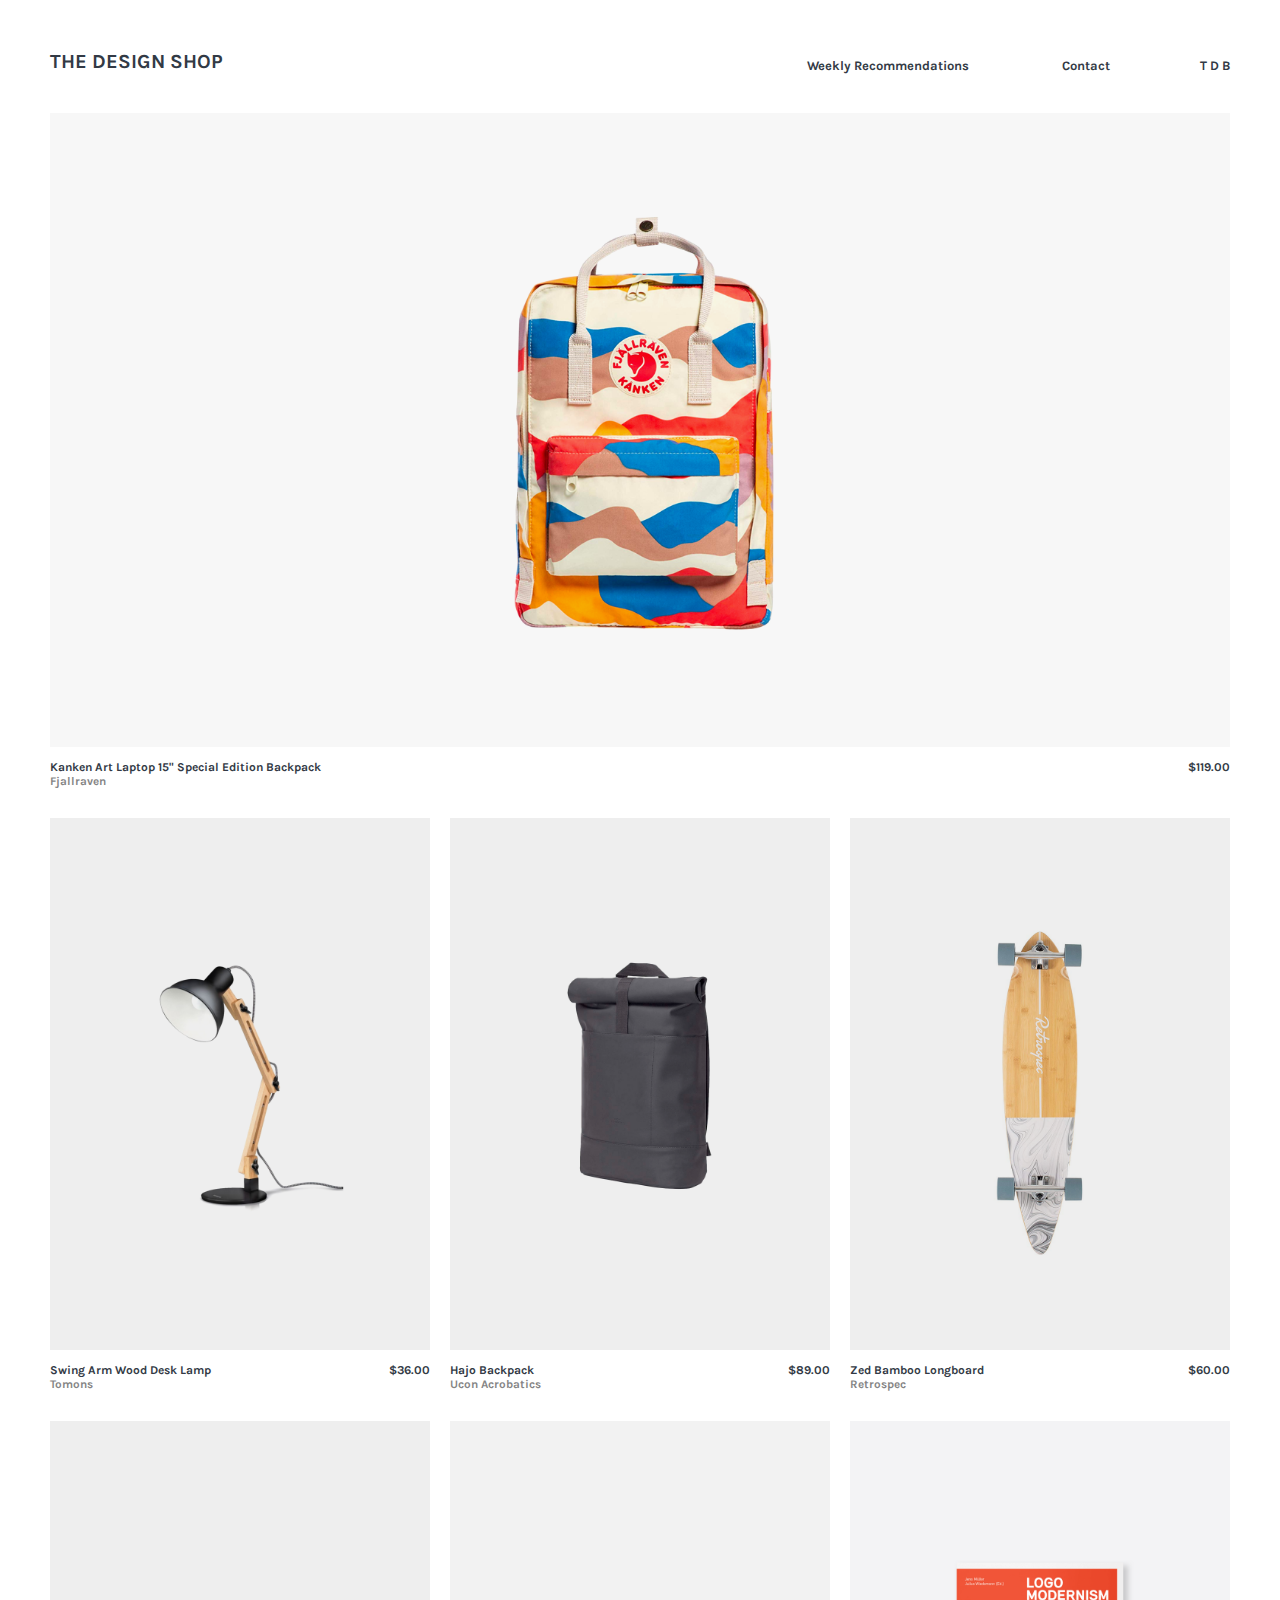
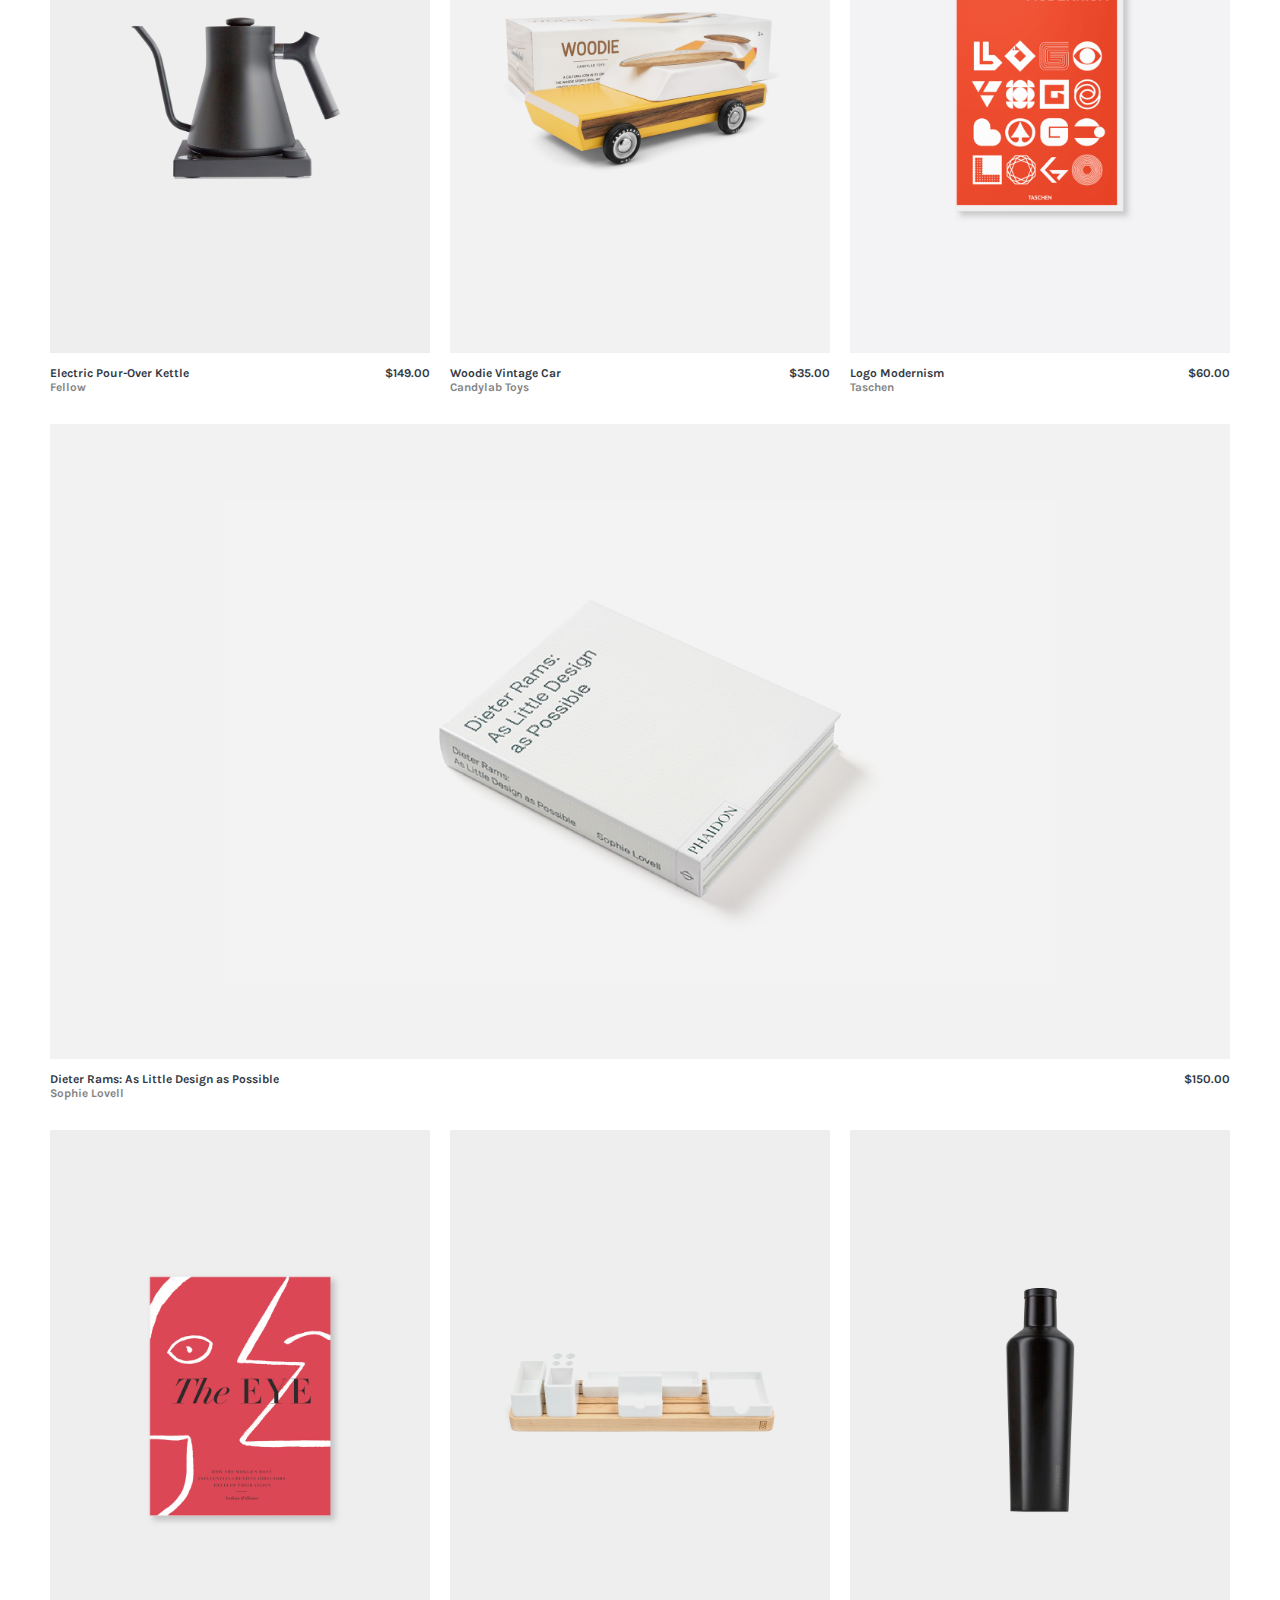
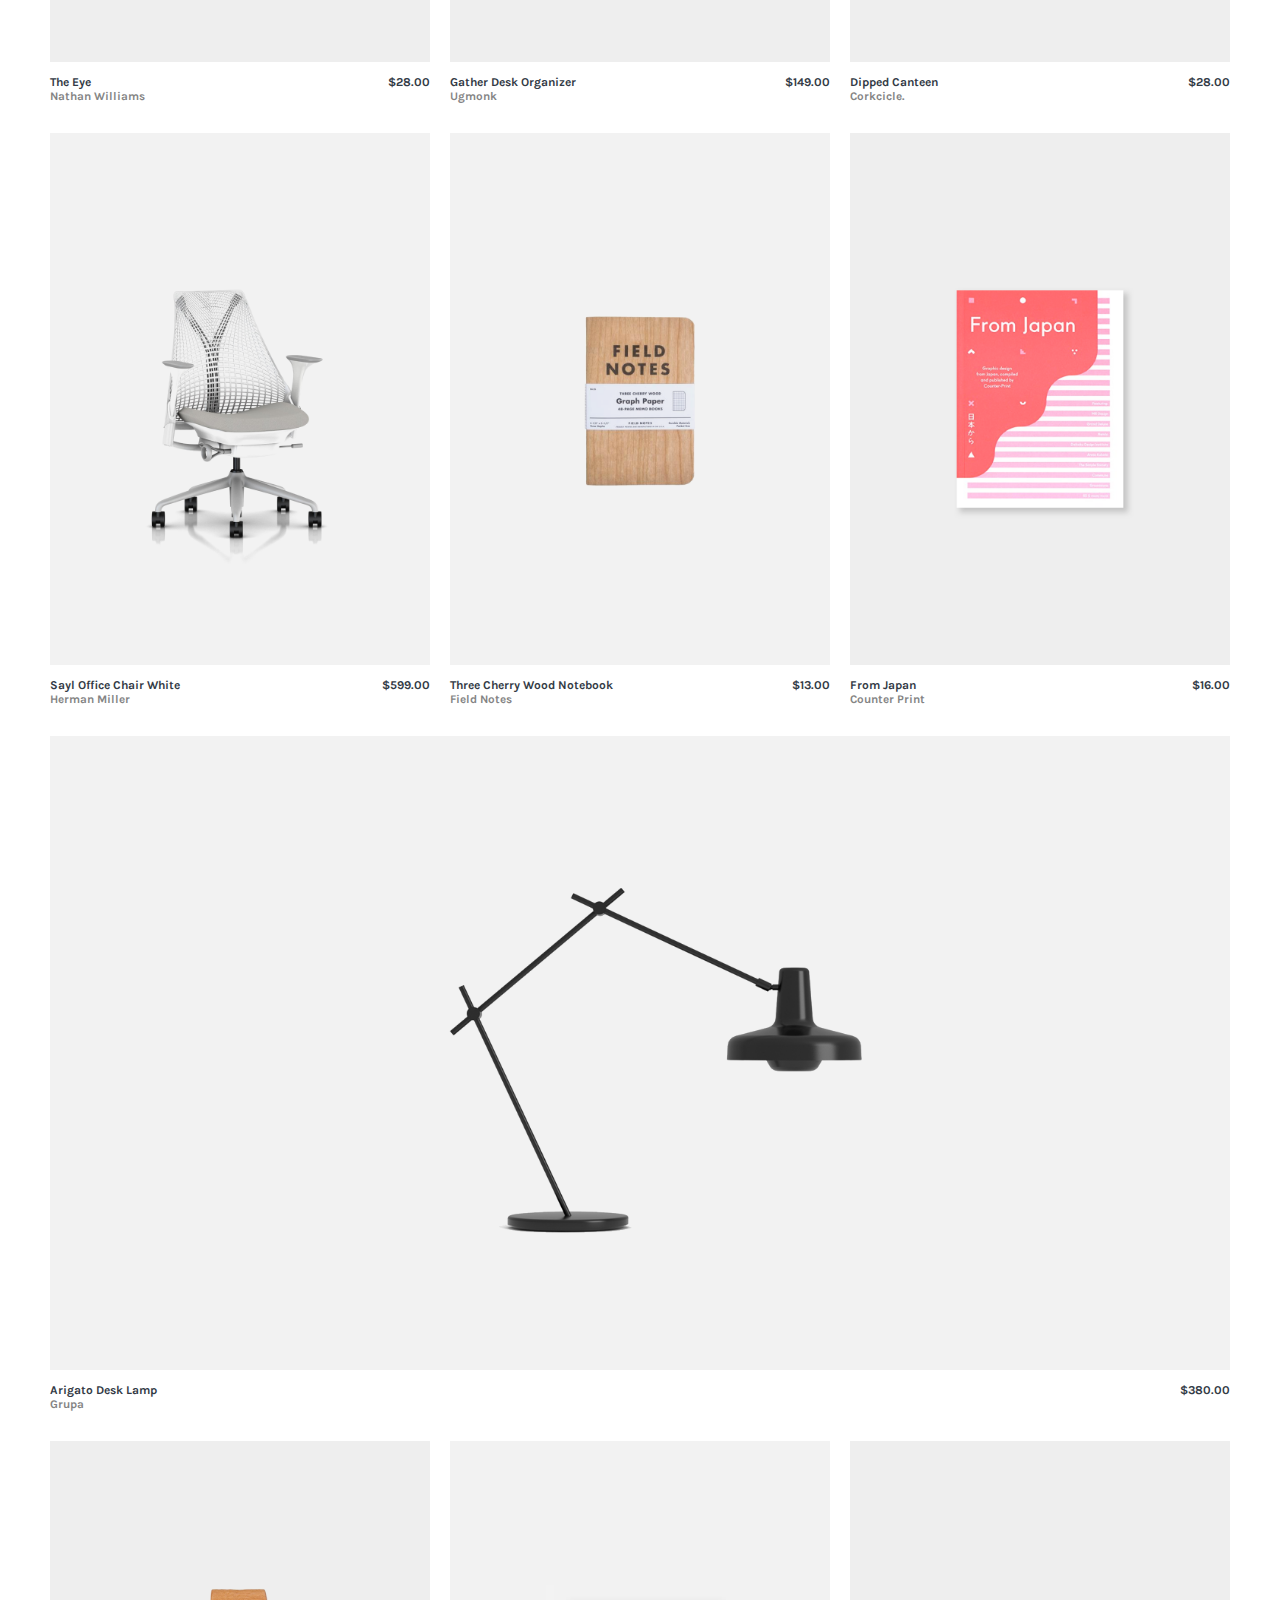
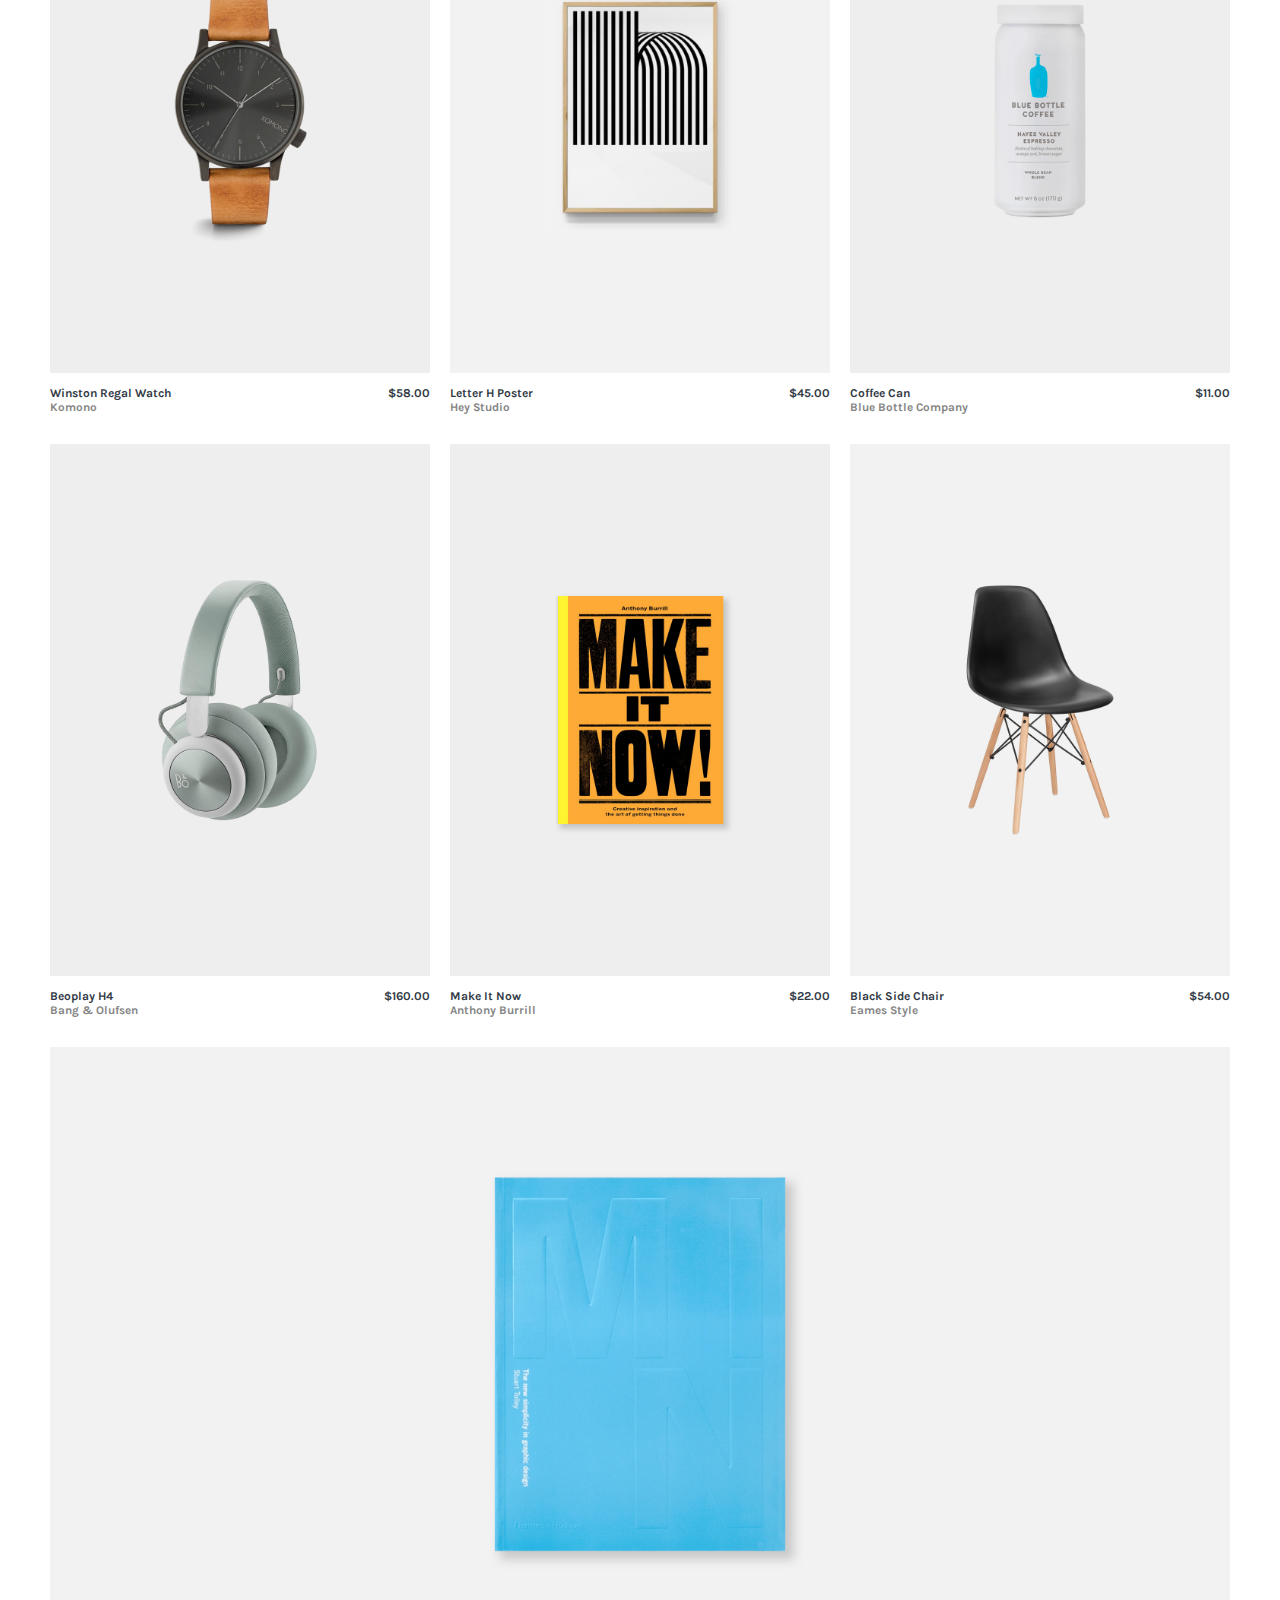
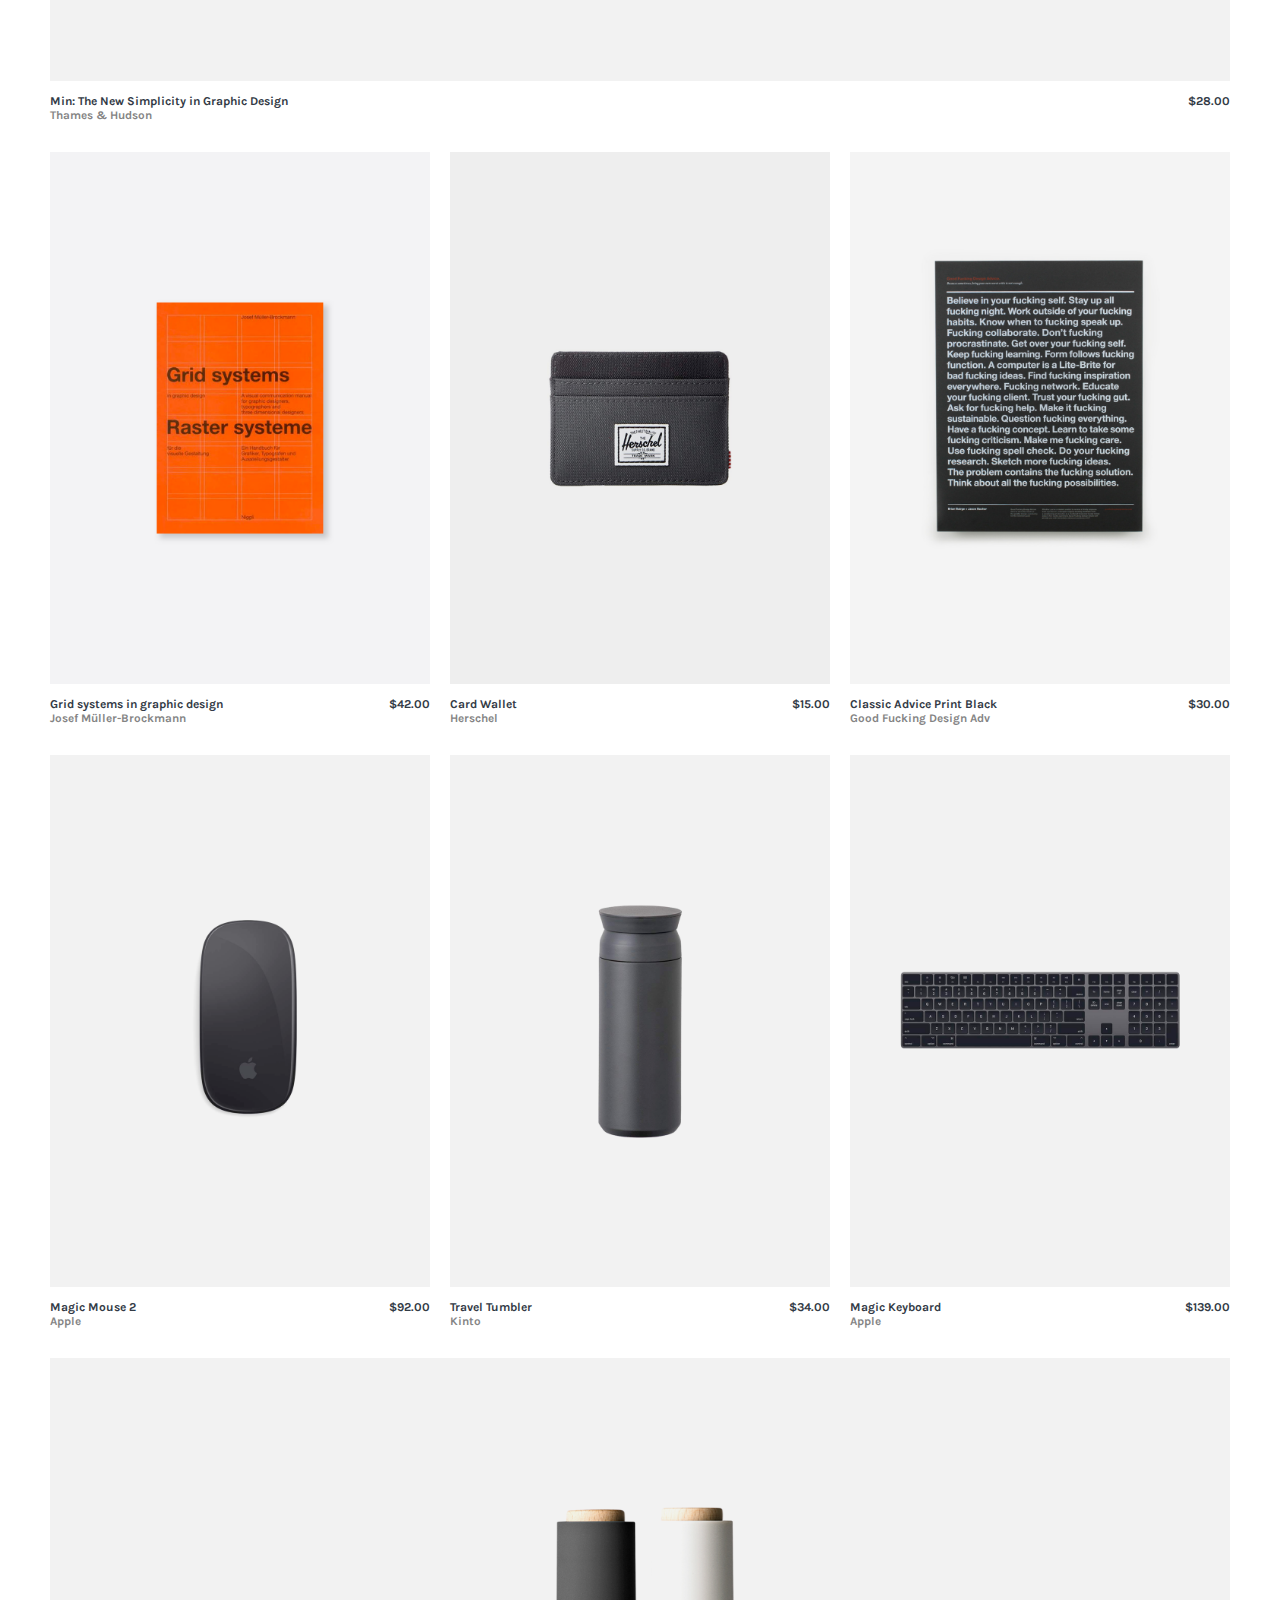
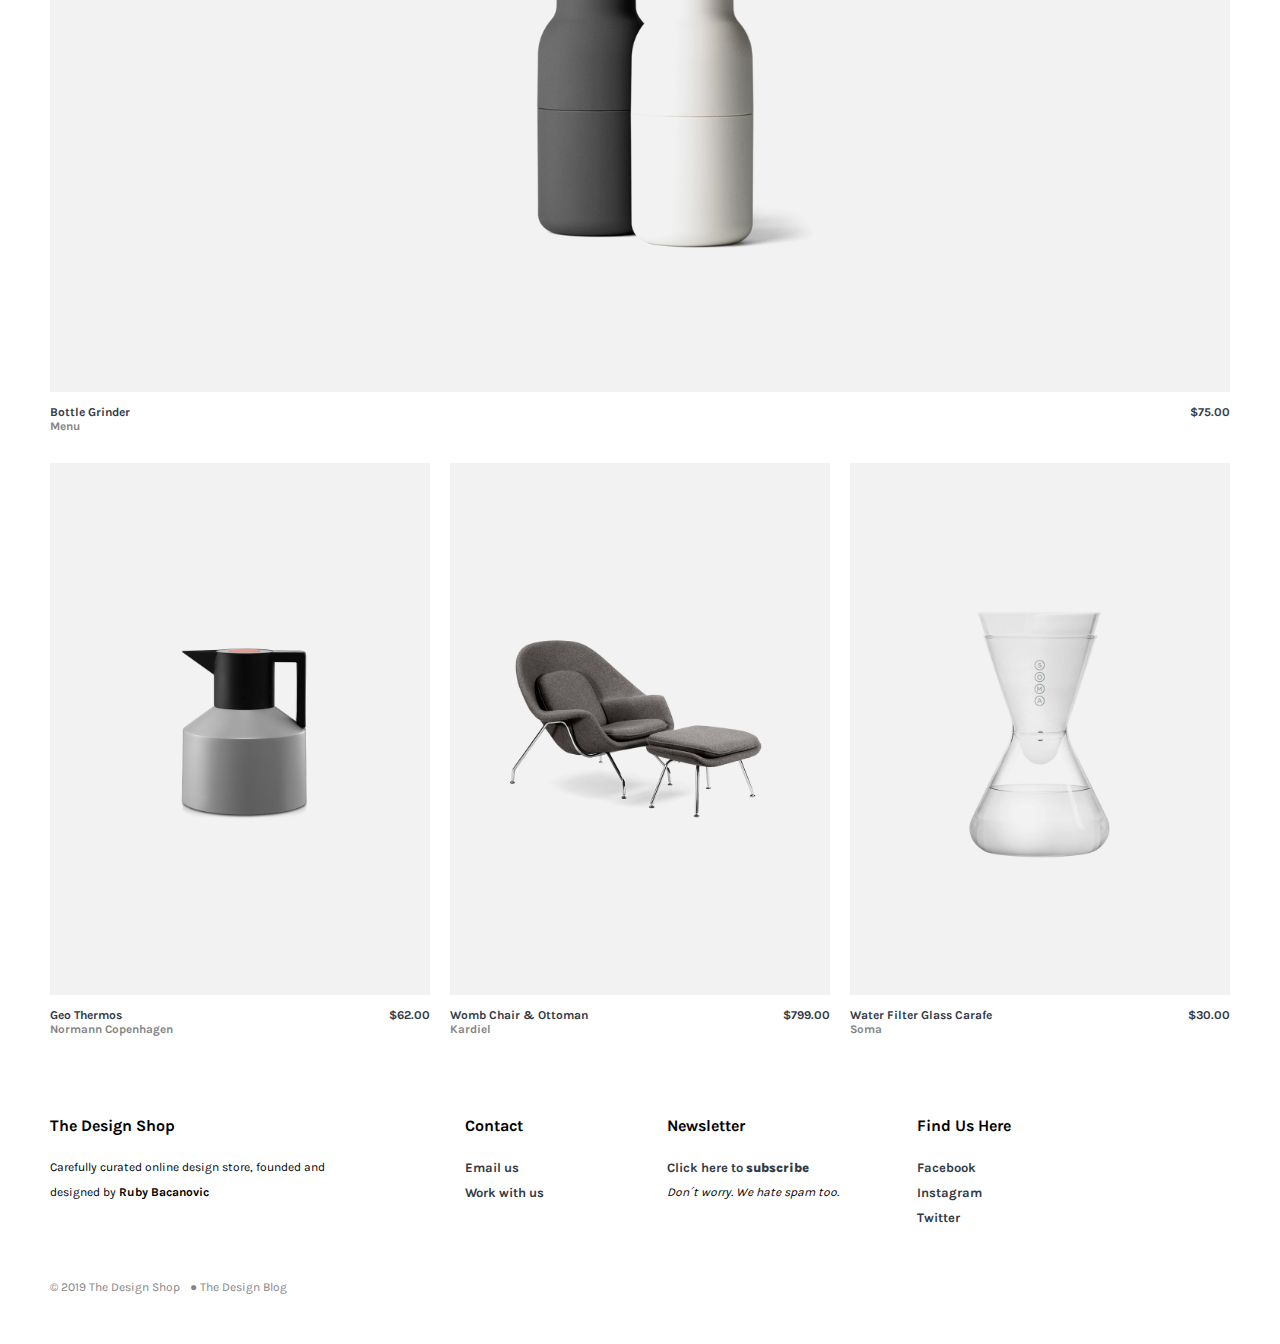
<file: index.html>
<!DOCTYPE html>
<html lang="de">
<head>
    <meta charset="UTF-8">
    <meta http-equiv="X-UA-Compatible" content="IE=edge">
    <meta name="viewport" content="width=device-width, initial-scale=1.0">
    <title>The Design Shop</title>
    <link rel="stylesheet" href="./assets/css/style.css">
</head>
<body>
    <div class="wrapper1">
    <header>
        <nav>
            <a href="#">THE DESIGN SHOP</a>
            <div class="burger">
                <div></div>
                <div></div>
                <div></div>
            </div>
            <div class="nav">
                    <a href="#">Weekly Recommendations</a>
                    <a href="#">Contact</a>
                    <a href="#">T D B</a>
            </div>
        </nav>
    </header>
    
    <main>
        <article class="one-img">
            <div class="bg">
                <a href="https://amzn.to/32MmHgL"><img src="./assets/img/1.png" alt="Special Edition Backpack"></a>
            </div>
            <div>
                <h2>Kanken Art Laptop 15" Special Edition Backpack</h2>
                <h2>$119.00</h2>
            </div>
            <h3>Fjallraven</h3>
        </article>
        <article>
            <div class="bg">
                <a href="https://amzn.to/2WX7vtD"><img src="./assets/img/d2.png" alt="Wood Desk Lamp"></a>
            </div>
            <div>
                <h2>Swing Arm Wood Desk Lamp</h2>
                <h2>$36.00</h2>
            </div>
            <h3>Tomons</h3>
        </article>
        <article>
            <div class="bg">
                <a href="https://amzn.to/2I3WvXM"><img src="./assets/img/u6.png" alt="Hajo Backpack"></a>
            </div>
            <div>
                <h2>Hajo Backpack</h2>
                <h2>$89.00</h2>
            </div>
            <h3>Ucon Acrobatics</h3>
        </article>
        <article>
            <div class="bg">
                <a href="https://amzn.to/2YX3043"><img src="./assets/img/u10.png" alt="Longboard"></a>
            </div>
            <div>
                <h2>Zed Bamboo Longboard</h2>
                <h2>$60.00</h2>
            </div>
            <h3>Retrospec</h3>
        </article>
        <article>
            <div class="bg">
                <a href="https://amzn.to/2KfP3ee"><img src="./assets/img/u9.png" alt="Pour-Over Kettle"></a>
            </div>
            <div>
                <h2>Electric Pour-Over Kettle</h2>
                <h2>$149.00</h2>
            </div>
            <h3>Fellow</h3>
        </article>
        <article>
            <div class="bg">
                <a href="https://amzn.to/2FYB3zT"><img src="./assets/img/h17.png" alt="Vintage Car"></a>
            </div>
            <div>
                <h2>Woodie Vintage Car</h2>
                <h2>$35.00</h2>
            </div>
            <h3>Candylab Toys</h3>
        </article>
        <article>
            <div class="bg">
                <a href="https://www.bookdepository.com/Logo-Modernism-Jens-Muller-R-Roger-Remington/9783836545303/?a_aid=1991"><img src="./assets/img/c3.png" alt="Logo Modernism"></a>
            </div>
            <div>
                <h2>Logo Modernism</h2>
                <h2>$60.00</h2>
            </div>
            <h3>Taschen</h3>
        </article>
        <article class="one-img">
            <div class="bg">
                <a href="https://amzn.to/2YQLnCV"><img src="./assets/img/d7.png" alt="Little Design"></a>
            </div>
            <div>
                <h2>Dieter Rams: As Little Design as Possible</h2>
                <h2>$150.00</h2>
            </div>
            <h3>Sophie Lovell</h3>
        </article>
        <article>
            <div class="bg">
                <a href="https://amzn.to/2I3lbQ7"><img src="./assets/img/c6.png" alt="The Eye"></a>
            </div>
            <div>
                <h2>The Eye</h2>
                <h2>$28.00</h2>
            </div>
            <h3>Nathan Williams</h3>
        </article>
        <article>
            <div class="bg">
                <a href="https://amzn.to/2IifSvA"><img src="./assets/img/h13.png" alt="Desk Organizer"></a>
            </div>
            <div>
                <h2>Gather Desk Organizer</h2>
                <h2>$149.00</h2>
            </div>
            <h3>Ugmonk</h3>
        </article>
        <article>
            <div class="bg">
                <a href="https://amzn.to/2G84CiT"><img src="./assets/img/h8.png" alt="Dipped Canteen"></a>
            </div>
            <div>
                <h2>Dipped Canteen</h2>
                <h2>$28.00</h2>
            </div>
            <h3>Corkcicle.</h3>
        </article>
        <article>
            <div class="bg">
                <a href="https://amzn.to/2YWPz3N"><img src="./assets/img/h2.png" alt="Office Chair"></a>
            </div>
            <div>
                <h2>Sayl Office Chair White</h2>
                <h2>$599.00</h2>
            </div>
            <h3>Herman Miller</h3>
        </article>
        <article>
            <div class="bg">
                <a href="https://amzn.to/2KhwTsz"><img src="./assets/img/d5.png" alt="Wood Notebook"></a>
            </div>
            <div>
                <h2>Three Cherry Wood Notebook</h2>
                <h2>$13.00</h2>
            </div>
            <h3>Field Notes</h3>
        </article>
        <article>
            <div class="bg">
                <a href="https://www.bookdepository.com/From-Japan/9780957081659?a_aid=1991"><img src="./assets/img/c5.png" alt="From Japan"></a>
            </div>
            <div>
                <h2>From Japan</h2>
                <h2>$16.00</h2>
            </div>
            <h3>Counter Print</h3>
        </article>
        <article class="one-img">
            <div class="bg">
                <a href="http://www.grupaproducts.com/arigato/"><img src="./assets/img/h6.png" alt="Desk Lamp"></a>
            </div>
            <div>
                <h2>Arigato Desk Lamp</h2>
                <h2>$380.00</h2>
            </div>
            <h3>Grupa</h3>
        </article>
        <article>
            <div class="bg">
                <a href="https://amzn.to/2CZiPxO"><img src="./assets/img/u7.png" alt="Regal Watch"></a>
            </div>
            <div>
                <h2>Winston Regal Watch</h2>
                <h2>$58.00</h2>
            </div>
            <h3>Komono</h3>
        </article>
        <article>
            <div class="bg">
                <a href="https://heyshop.es/collections/home/products/h-hey"><img src="./assets/img/d4.png" alt="Poster"></a>
            </div>
            <div>
                <h2>Letter H Poster</h2>
                <h2>$45.00</h2>
            </div>
            <h3>Hey Studio</h3>
        </article>
        <article>
            <div class="bg">
                <a href="https://amzn.to/2UGLHEQ"><img src="./assets/img/u11.png" alt="Coffee Can"></a>
            </div>
            <div>
                <h2>Coffee Can</h2>
                <h2>$11.00</h2>
            </div>
            <h3>Blue Bottle Company</h3>
        </article>
        <article>
            <div class="bg">
                <a href="https://amzn.to/2UFjEWp"><img src="./assets/img/h9.png" alt="Beoplay H4"></a>
            </div>
            <div>
                <h2>Beoplay H4</h2>
                <h2>$160.00</h2>
            </div>
            <h3>Bang & Olufsen</h3>
        </article>
        <article>
            <div class="bg">
                <a href="https://amzn.to/2OTHEQg"><img src="./assets/img/p2.png" alt="Make It Now"></a>
            </div>
            <div>
                <h2>Make It Now</h2>
                <h2>$22.00</h2>
            </div>
            <h3>Anthony Burrill</h3>
        </article>
        <article>
            <div class="bg">
                <a href="https://amzn.to/2UFHfGt"><img src="./assets/img/h4.png" alt="Side Chair"></a>
            </div>
            <div>
                <h2>Black Side Chair</h2>
                <h2>$54.00</h2>
            </div>
            <h3>Eames Style</h3>
        </article>
        <article class="one-img">
            <div class="bg">
                <a href="https://amzn.to/2Ij1IKA"><img src="./assets/img/c22.png" alt="Graphic Design"></a>
            </div>
            <div>
                <h2>Min: The New Simplicity in Graphic Design</h2>
                <h2>$28.00</h2>
            </div>
            <h3>Thames & Hudson</h3>
        </article>
        <article>
            <div class="bg">
                <a href="https://amzn.to/2UxtLww"><img src="./assets/img/c1.png" alt="Grid systems"></a>
            </div>
            <div>
                <h2>Grid systems in graphic design</h2>
                <h2>$42.00</h2>
            </div>
            <h3>Josef Müller-Brockmann</h3>
        </article>
        <article>
            <div class="bg">
                <a href="https://amzn.to/2I5vxiq"><img src="./assets/img/u12.png" alt="Card Wallet"></a>
            </div>
            <div>
                <h2>Card Wallet</h2>
                <h2>$15.00</h2>
            </div>
            <h3>Herschel</h3>
        </article>
        <article>
            <div class="bg">
                <a href="https://goodfuckingdesignadvice.com/products/classic-advice-print"><img src="./assets/img/p3.png" alt="Advice Print"></a>
            </div>
            <div>
                <h2>Classic Advice Print Black</h2>
                <h2>$30.00</h2>
            </div>
            <h3>Good Fucking Design Adv</h3>
        </article>
        <article>
            <div class="bg">
                <a href="https://amzn.to/2D3yZWX"><img src="./assets/img/life-15.png" alt="Magic Mouse 2"></a>
            </div>
            <div>
                <h2>Magic Mouse 2</h2>
                <h2>$92.00</h2>
            </div>
            <h3>Apple</h3>
        </article>
        <article>
            <div class="bg">
                <a href="https://amzn.to/2WTbsPL"><img src="./assets/img/life-17.png" alt="Travel Tumbler"></a>
            </div>
            <div>
                <h2>Travel Tumbler</h2>
                <h2>$34.00</h2>
            </div>
            <h3>Kinto</h3>
        </article>
        <article>
            <div class="bg">
                <a href="https://amzn.to/2GbCf4A"><img src="./assets/img/life-16.png" alt="Magic Keyboard"></a>
            </div>
            <div>
                <h2>Magic Keyboard</h2>
                <h2>$139.00</h2>
            </div>
            <h3>Apple</h3>
        </article>
        <article class="one-img">
            <div class="bg">
                <a href="https://amzn.to/2WMJbdy"><img src="./assets/img/u8.png" alt="Bottle Grinder"></a>
            </div>
            <div>
                <h2>Bottle Grinder</h2>
                <h2>$75.00</h2>
            </div>
            <h3>Menu</h3>
        </article>
        <article>
            <div class="bg">
                <a href="https://amzn.to/2JLtxvk"><img src="./assets/img/home-8.png" alt="Geo Thermos"></a>
            </div>
            <div>
                <h2>Geo Thermos</h2>
                <h2>$62.00</h2>
            </div>
            <h3>Normann Copenhagen</h3>
        </article>
        <article>
            <div class="bg"> 
                <a href="https://amzn.to/2YdSBPy"><img src="./assets/img/home-10.png" alt="Womb Chair"></a>
            </div>
            <div>
                <h2>Womb Chair & Ottoman</h2>
                <h2>$799.00</h2>
            </div>
            <h3>Kardiel</h3>
        </article>
        <article>
            <div class="bg">
                <a href="https://amzn.to/2LCEfGP"><img src="./assets/img/home-9.png" alt="Glass Carafe"></a>
            </div>
            <div>
                <h2>Water Filter Glass Carafe</h2>
                <h2>$30.00</h2>
            </div>
            <h3>Soma</h3>
        </article>
    </main>
    <footer>
        <div class="wrapper2">
            <section>
                <h4>The Design Shop</h4>
                <p>Carefully curated online design store, founded and designed by <strong>Ruby Bacanovic</strong></p>
            </section>
            <section class="contact">
                <h4>Contact</h4>
                <a href="#">Email us</a>
                <a href="#">Work with us</a>
            </section>
            <section>
                <h4>Newsletter</h4>
                <a href="./assets/html/newsletter.html">Click here to <span>subscribe</span></a>
                <p><i>Don´t worry. We hate spam too.</i></p>
            </section>
            <section class="find-us">
                <h4>Find Us Here</h4>
                <a href="#">Facebook</a>
                <a href="#">Instagram</a>
                <a href="#">Twitter</a>
            </section>
        </div>
        <div class="blog">
            <p>2019 The Design Shop</p>
            <p>The Design Blog</p>
        </div>
    </footer>
</div>
</body>
</html>
</file>
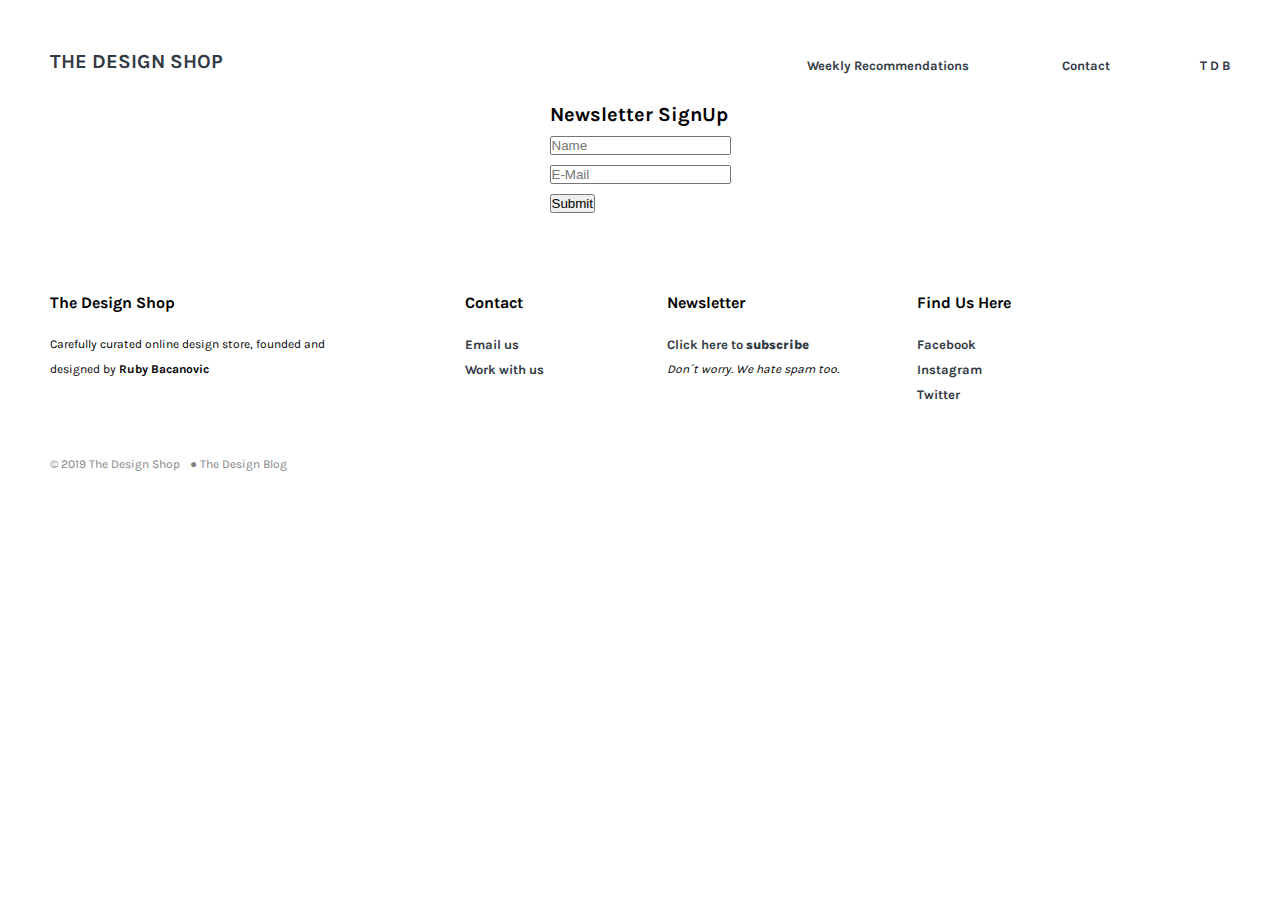
<file: assets/html/newsletter.html>
<!DOCTYPE html>
<html lang="de">
<head>
    <meta charset="UTF-8">
    <meta http-equiv="X-UA-Compatible" content="IE=edge">
    <meta name="viewport" content="width=device-width, initial-scale=1.0">
    <title>The Design Shop</title>
    <link rel="stylesheet" href="../css/style.css">
</head>
<body>
    <div class="wrapper1">
    <header>
        <nav>
            <a href="/Projects/The Design Shop/index.html">THE DESIGN SHOP</a>
            <div class="burger">
                <div></div>
                <div></div>
                <div></div>
            </div>
            <div class="nav">
                    <a href="#">Weekly Recommendations</a>
                    <a href="#">Contact</a>
                    <a href="#">T D B</a>
            </div>
        </nav>
    </header>
    <main>
        <div class="box">
            <form action="" id="form">
                <h1> Newsletter SignUp</h2>
                <label for="name"></label>
                <input type="text" name="name" id="name" placeholder="Name">
                <label for="email"></label>
                <input type="email" name="email" id="email" placeholder="E-Mail">
                <button type="submit">Submit</button>
            </form>
        </div>
    </main>
    <footer>
        <div class="wrapper2">
            <section>
                <h4>The Design Shop</h4>
                <p>Carefully curated online design store, founded and designed by <strong>Ruby Bacanovic</strong></p>
            </section>
            <section class="contact">
                <h4>Contact</h4>
                <a href="#">Email us</a>
                <a href="#">Work with us</a>
            </section>
            <section>
                <h4>Newsletter</h4>
                <a href="./newsletter.html">Click here to <span>subscribe</span></a>
                <p><i>Don´t worry. We hate spam too.</i></p>
            </section>
            <section class="find-us">
                <h4>Find Us Here</h4>
                <a href="#">Facebook</a>
                <a href="#">Instagram</a>
                <a href="#">Twitter</a>
            </section>
        </div>
        <div class="blog">
            <p>2019 The Design Shop</p>
            <p>The Design Blog</p>
        </div>
    </footer>
</div>
</body>
</html>
</file>
<file: assets/css/style.css>
@font-face {
    font-family: karla;
    src: url(../fonts/Karla-VariableFont_wght.ttf);
}

*{
    box-sizing: border-box;
    margin: 0%;
    padding: 0%;
}

html{
    font-size: 62.5%;
    padding: 5rem 5rem;
    font-family: karla, Arial, Helvetica, sans-serif;
}

:root{
    --main-color: #323A45;
    --second-color: #848484;
}

/* General Style */

h2{
    color: var(--main-color);
    font-size: 1.2rem;
}

h3{
    color: var(--second-color);
}

h4{
    font-size: 1.6rem;
    margin-bottom: 2rem;
}

p{
    font-size: 1.2rem;
}

a{
    text-decoration: none;
    color: var(--main-color);
    font-size: 1.3rem;
    font-weight: bold;
    background-color: white;
}

img{
    max-width: 100%;
}

/* Header Style */

header{
    margin-bottom: 3rem;
}

nav{
    display: grid;
    grid-template-columns: 1fr 2fr;
}

nav a:nth-of-type(1){
    font-size: 2rem;
}

header nav div a:nth-child(1){
    font-size: 1.3rem;
    margin-right: 2rem;
}

.nav{
    display: grid;
    grid-template-columns: 3fr 1fr 1fr;
    width: 47vw;
    place-self: end;
}

.nav a{
    place-self: end;
}

/* Burger */

.burger {
    position: fixed;
    top: 2.5rem;
    right: 4rem;
    display: none;
  }

  .burger div {
    height: 0.5rem;
    width: 4rem;
    margin: 0 0 0.7rem 0;
    background-color: var(--main-color);
  }

/* Main Style */

main{
    display: grid;
    grid-template-columns: 1fr 1fr 1fr;
    gap: 2rem;
    margin-bottom: 8rem;
}

.bg{
    display: block;
    background-color: #7a776a;
}

.one-img{
    grid-column: 1/4;
}

article div{
    display: grid;
    grid-template-columns: 2fr 1fr;
    margin-top: 1rem;
}

article div h2:nth-child(2){
    text-align: right;
}

/* Footer */

.wrapper2{
    display: grid;
    grid-template-columns: 2fr 2fr 2fr 3fr;
    margin:5rem 0;
    text-align: left;
    gap: 2rem;
}

.wrapper2 section:nth-child(2),section:nth-child(3){
    justify-self: center;
}

.wrapper2 section:nth-child(1){
    width: 25vw;
}

.wrapper2 p{
    line-height: 2.5rem;
}

.wrapper2 a{
    line-height: 2.5rem;
}

.contact {
    display: flex;
    flex-direction: column;
}

span{
    font-weight: 1000;
}

.find-us{
    display: flex;
    flex-direction: column;
    margin-left: 3rem;
}

.blog{
    display: flex;
    color: #848484;
    gap: 1rem;
}

.blog p:nth-child(1)::before{
    content: "© ";
}

.blog p:nth-child(2)::before{
    content: "● ";
}

/* Hover effects */

.bg:hover{
    border-radius: 5rem ;    
}

img:hover{
    filter: opacity(.3);
    transition-duration: 1s;
}

a:hover{
    filter: opacity(.5);
}

.bg a:hover{
    filter: opacity(.7);
    display: flex;
    background-color: rgba(255, 255, 255, 0);
}

/* Newsletter */

.box{
    grid-column: 2;
    place-items: center;
}

form{
    display: grid;
    justify-items: start;
}

h1{
    margin: 0 0 1rem 0;
}

button{
    display: block;
}

input{
    margin-bottom: 1rem;
}

/* Media Query */


@media only screen and (max-width: 600px) {
    
    html{
        padding: 2rem 5rem;
    }
    .nav {
        display: none;
      }
    
    .burger {
        display: block;
        
      }

    .nav a{
        font-size: 1rem;
    }
    body header nav div a:nth-child(1){
        font-size: 1rem;
    }
    header .nav{
        width: 48vw;
    }
    main{
        grid-template-columns: 1fr;
        /* display: block; */
    }
    .one-img{
        grid-column: 1;
    }
    article div{
        margin-top: 1rem;
    }

    h2{
        font-size: 1.5rem;
    }
    h3{
        font-size: 1.3rem;
    }
    /* Newsletter */
    .box{
        grid-column: 1;
    }
    form{
        display: grid;
        justify-items: start;
        justify-content: space-evenly;
    }
  }
</file>
